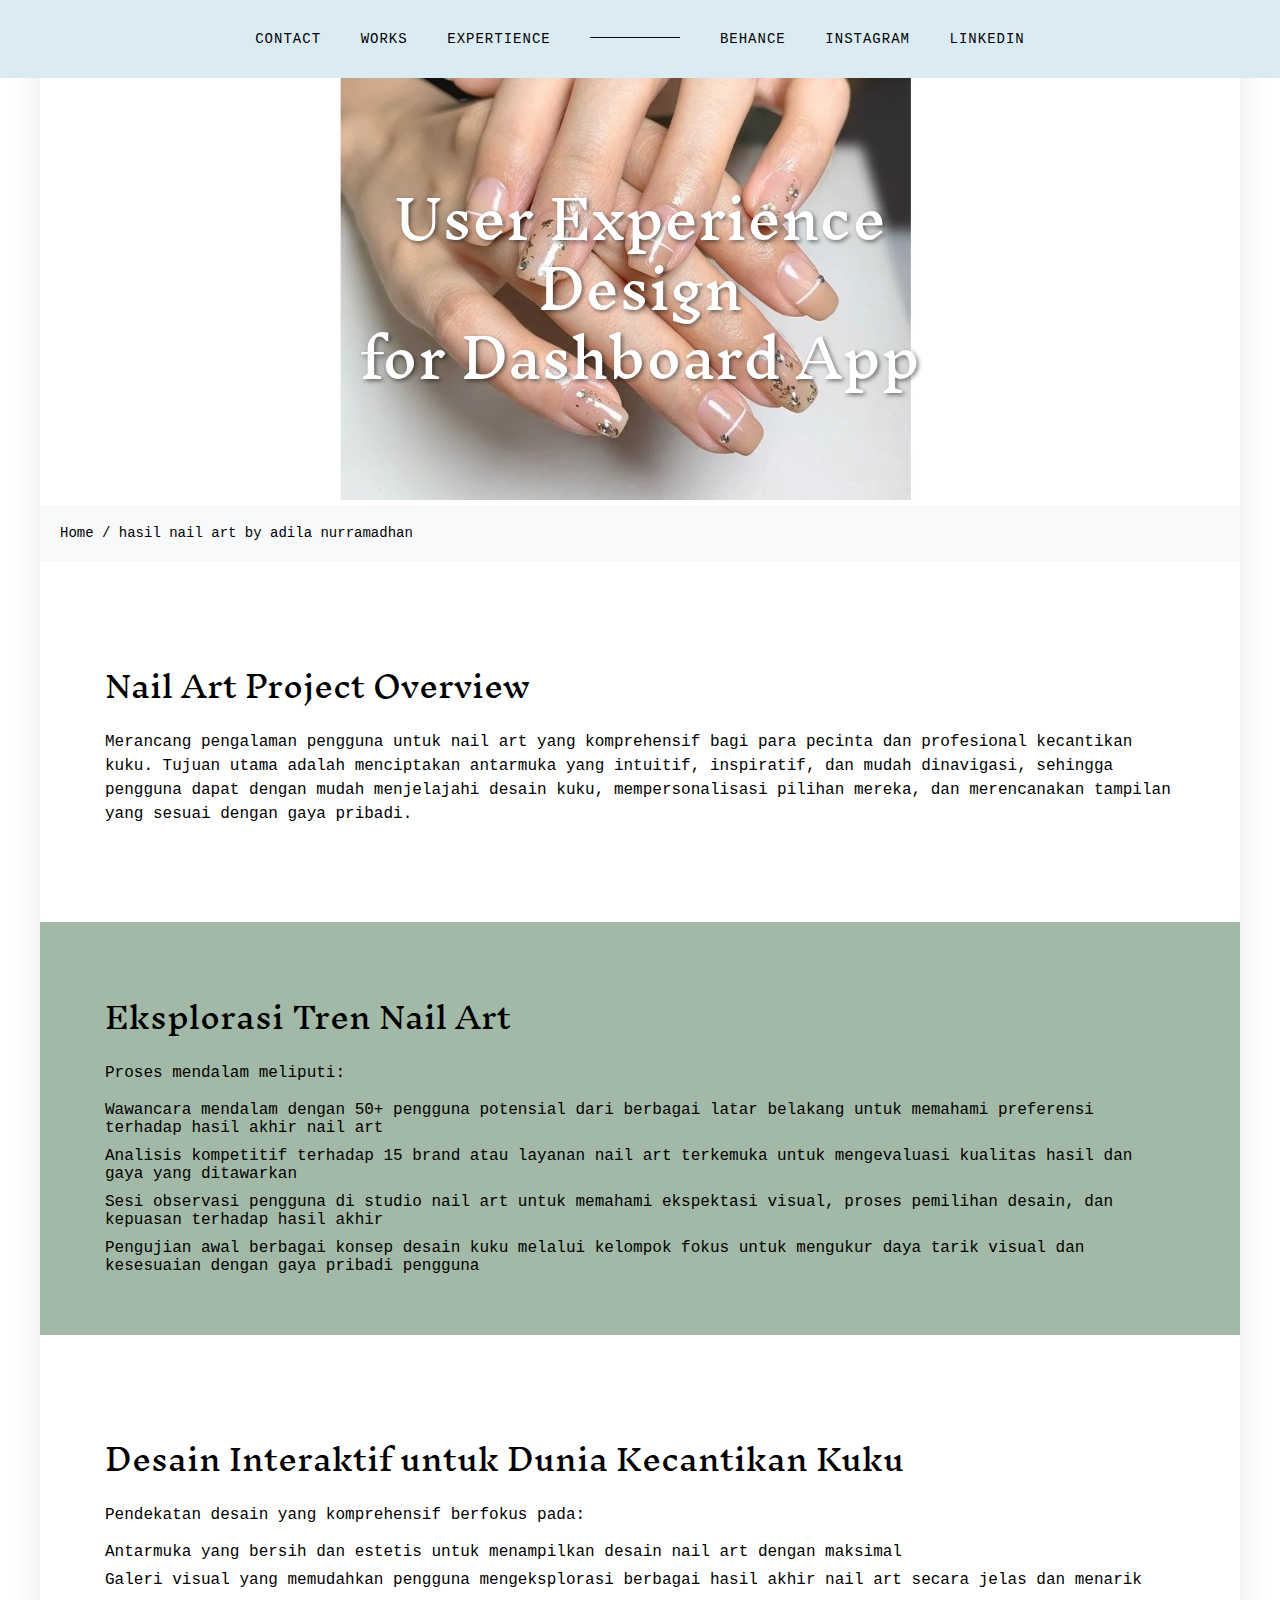
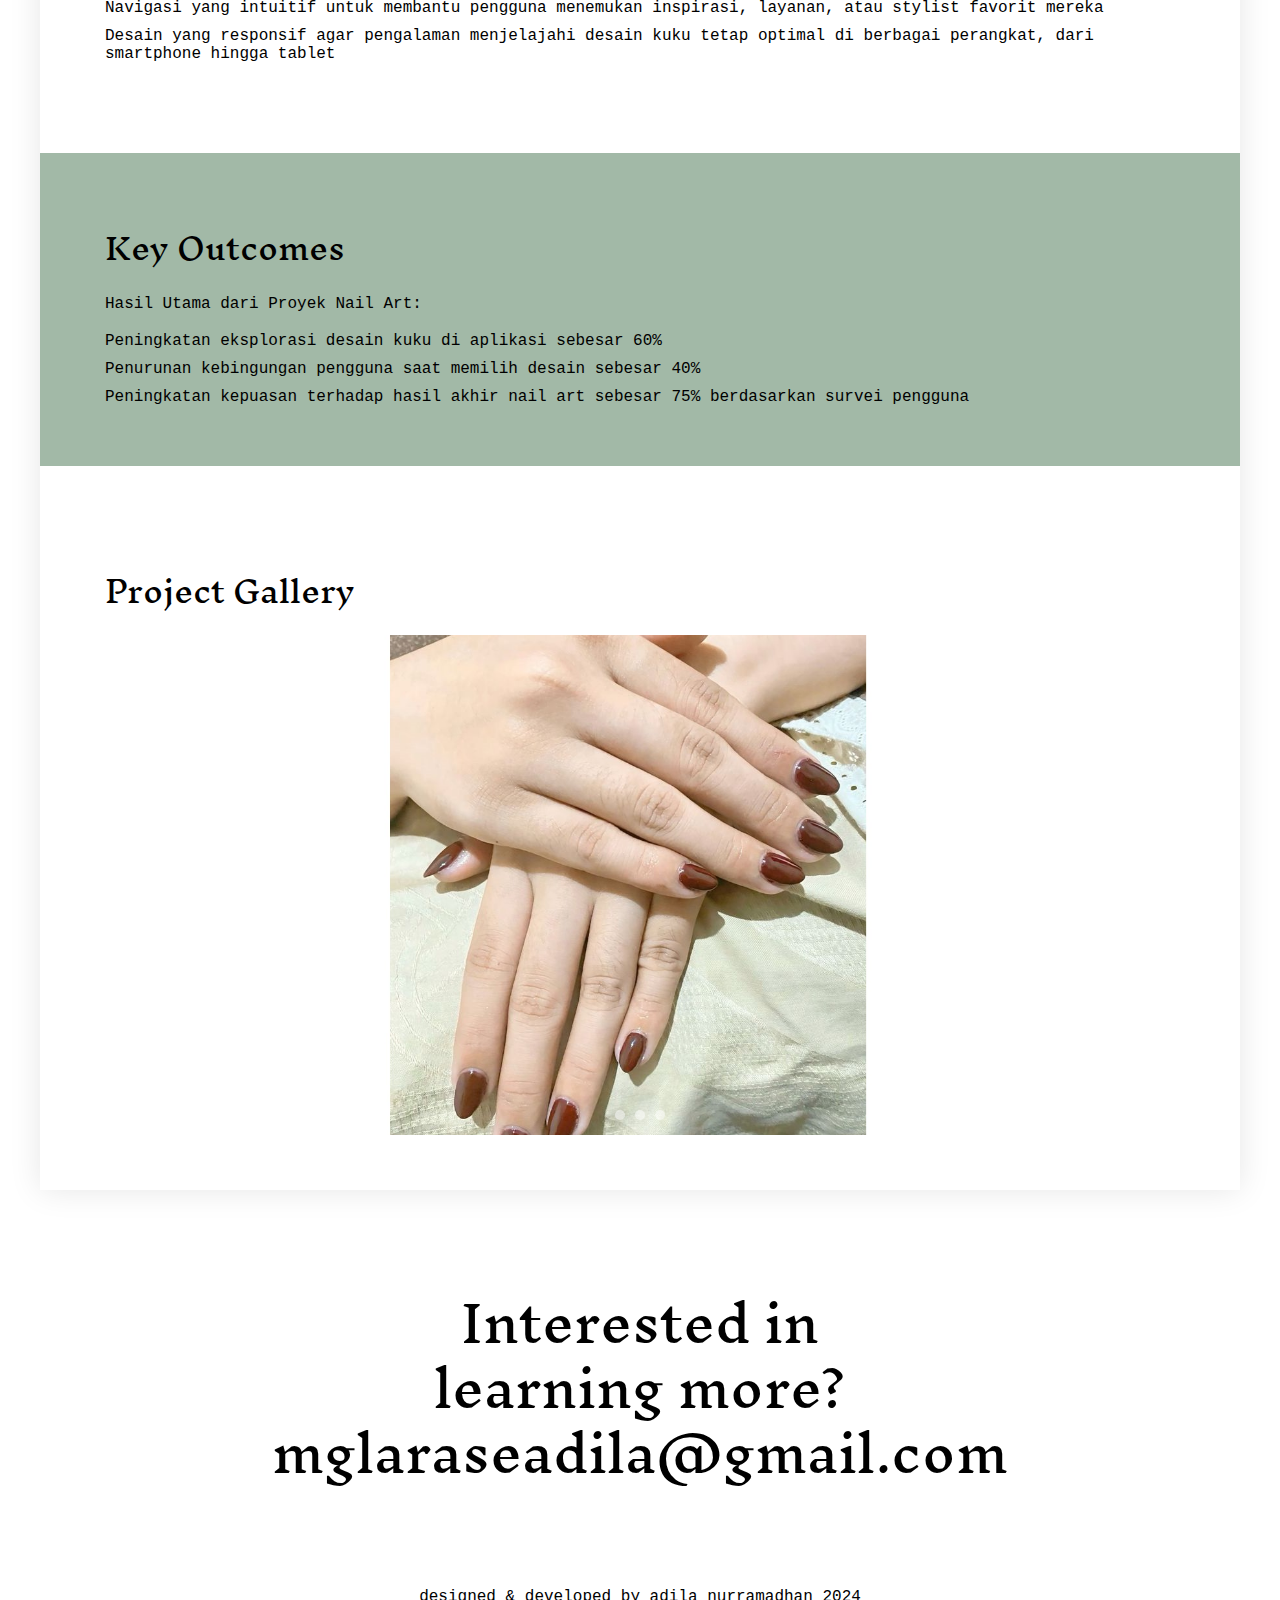
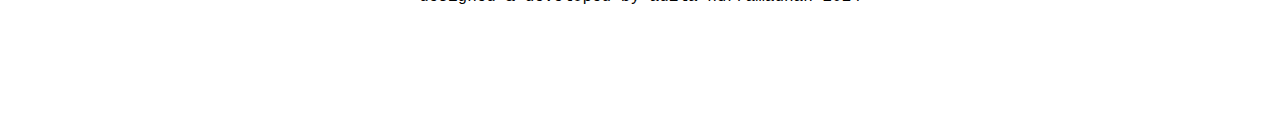
<file: portfolio3.html>
<!DOCTYPE html>
<html>
<head>
	<meta charset="utf-8">
	<meta name="viewport" content="width=device-width, initial-scale=1.0">
	<title>User Experience Design for Dashboard App</title>
	<link rel="stylesheet" href="grid.css" type="text/css">
	<link rel="stylesheet" href="style.css" type="text/css">
	<link href="https://fonts.googleapis.com/css2?family=Inknut+Antiqua:wght@300;400;500;600;700;800;900&display=swap" rel="stylesheet">
	<style>
		.project-container {
			background-color: white;
			max-width: 1200px;
			margin: 0 auto;
			box-shadow: 0 0 30px rgba(0,0,0,0.1);
		}
		.full-width-image {
			width: 100%;
			height: 500px;
			object-fit: cover;
		}
		.breadcrumb {
			padding: 20px;
			background-color: #f8f9fa;
			font-family: 'IBM Plex Mono', monospace;
			font-size: 14px;
		}
		.breadcrumb a {
			color: black;
			text-decoration: none;
		}
		.breadcrumb a:hover {
			text-decoration: underline;
		}
		.project-title {
			position: absolute;
			top: 50%;
			left: 50%;
			font-size: 40pt;
			transform: translate(-50%, -50%);
			color: white;
			text-align: center;
			text-shadow: 2px 2px 4px rgba(0,0,0,0.5);
		}
		.image-container {
			position: relative;
		}
		
		/* Slider Styles */
		.project-slider {
			position: relative;
			width: 100%;
			overflow: hidden;
		}
		.slider-container {
			display: flex;
			transition: transform 0.5s ease;
			width: 300%;
		}
		.slider-slide {
			width: 33.33%;
			flex-shrink: 0;
		}
		.slider-slide img {
			width: 100%;
			height: 500px;
			object-fit: cover;
		}
		.slider-controls {
			position: absolute;
			bottom: 20px;
			left: 50%;
			transform: translateX(-50%);
			display: flex;
			gap: 10px;
		}
		.slider-dot {
			width: 10px;
			height: 10px;
			background-color: rgba(255,255,255,0.5);
			border-radius: 50%;
			cursor: pointer;
			transition: background-color 0.3s;
		}
		.slider-dot.active {
			background-color: white;
		}
		
		/* Slider Checkbox Hack */
		.slider-toggle {
			display: none;
		}
		#slide1:checked ~ .slider-container {
			transform: translateX(0);
		}
		#slide2:checked ~ .slider-container {
			transform: translateX(-33.33%);
		}
		#slide3:checked ~ .slider-container {
			transform: translateX(-66.66%);
		}
	</style>
</head>

<body>
	<nav>
		<ul>
			<li><a href="../index.html#contact">contact</a></li>
			<li>works</li>
			<li>expertience</li>
			<li class="empty"></li>
			<li>behance</li>
			<li><a href="https://www.instagram.com/hii4dila?igsh=c2lodXpsMm5teG9i&utm_source=qr" target="_blank">instagram</a></li>
			<li>linkedin</li>
		</ul>
	</nav>

	<div class="project-container">
		<div class="image-container">
			<img src="kuku1.jpg" class="full-width-image" alt="Dashboard App UX Design Project">
			<h1 class="project-title">User Experience Design<br>for Dashboard App</h1>
		</div>
		<div class="breadcrumb">
			<a href="index.html">Home</a> / hasil nail art by adila nurramadhan
		</div>
		<section class="project" style="padding-top: 50px;">
			<div class="container">
				<div class="row">
					<div class="col-sm">
						<h2>Nail Art Project Overview</h2>
						<p>Merancang pengalaman pengguna untuk nail art yang komprehensif bagi para pecinta dan profesional kecantikan kuku. Tujuan utama adalah menciptakan antarmuka yang intuitif, inspiratif, dan mudah dinavigasi, sehingga pengguna dapat dengan mudah menjelajahi desain kuku, mempersonalisasi pilihan mereka, dan merencanakan tampilan yang sesuai dengan gaya pribadi.</p>
					</div>
				</div>
			</div>
		</section>

		<section class="project blue">
			<div class="container">
				<div class="row">
					<div class="col-sm">
						<h2>Eksplorasi Tren Nail Art</h2>
						<p>Proses mendalam meliputi:</p>
						<ul>
							<li>Wawancara mendalam dengan 50+ pengguna potensial dari berbagai latar belakang untuk memahami preferensi terhadap hasil akhir nail art</li>
							<li>Analisis kompetitif terhadap 15 brand atau layanan nail art terkemuka untuk mengevaluasi kualitas hasil dan gaya yang ditawarkan</li>
							<li>Sesi observasi pengguna di studio nail art untuk memahami ekspektasi visual, proses pemilihan desain, dan kepuasan terhadap hasil akhir</li>
							<li>Pengujian awal berbagai konsep desain kuku melalui kelompok fokus untuk mengukur daya tarik visual dan kesesuaian dengan gaya pribadi pengguna</li>
						</ul>
					</div>
				</div>
			</div>
		</section>

		<section class="project">
			<div class="container">
				<div class="row">
					<div class="col-sm">
						<h2>Desain Interaktif untuk Dunia Kecantikan Kuku</h2>
						<p>Pendekatan desain yang komprehensif berfokus pada:</p>
						<ul>
							<li>Antarmuka yang bersih dan estetis untuk menampilkan desain nail art dengan maksimal</li>
							<li>Galeri visual yang memudahkan pengguna mengeksplorasi berbagai hasil akhir nail art secara jelas dan menarik</li>
							<li>Navigasi yang intuitif untuk membantu pengguna menemukan inspirasi, layanan, atau stylist favorit mereka</li>
							<li>Desain yang responsif agar pengalaman menjelajahi desain kuku tetap optimal di berbagai perangkat, dari smartphone hingga tablet</li>
						</ul>
					</div>
				</div>
			</div>
		</section>

		<section class="project blue">
			<div class="container">
				<div class="row">
					<div class="col-sm">
						<h2>Key Outcomes</h2>
						<p>Hasil Utama dari Proyek Nail Art:</p>
						<ul>
							<li>Peningkatan eksplorasi desain kuku di aplikasi sebesar 60%</li>
							<li>Penurunan kebingungan pengguna saat memilih desain sebesar 40%</li>
							<li>Peningkatan kepuasan terhadap hasil akhir nail art sebesar 75% berdasarkan survei pengguna</li>
						</ul>
					</div>
				</div>
			</div>
		</section>

		<section class="project">
			<div class="container">
				<div class="row">
					<div class="col-sm">
						<h2>Project Gallery</h2>
						<div class="project-slider">
							<input type="radio" name="slider" id="slide1" class="slider-toggle" checked>
							<input type="radio" name="slider" id="slide2" class="slider-toggle">
							<input type="radio" name="slider" id="slide3" class="slider-toggle">
							
							<div class="slider-container">
								<div class="slider-slide">
									<img src="Nail art adila maron❤️.jpg" alt="Dashboard App Main Interface">
								</div>
								<div class="slider-slide">
									<img src="nail art adila 3.jpg" alt="Dashboard App Analytics View">
								</div>
								<div class="slider-slide">
									<img src="nail art.jpg" alt="Dashboard App Mobile View">
								</div>
							</div>
							
							<div class="slider-controls">
								<label for="slide1" class="slider-dot"></label>
								<label for="slide2" class="slider-dot"></label>
								<label for="slide3" class="slider-dot"></label>
							</div>
						</div>
					</div>
				</div>
			</div>
		</section>
	</div>

	<footer id="contact">
		<h2>Interested in<br>
			learning more?<br>mglaraseadila@gmail.com</h2>
			<p>designed & developed by adila nurramadhan 2024</p>
		</footer>
	</body>
	</html>
</file>
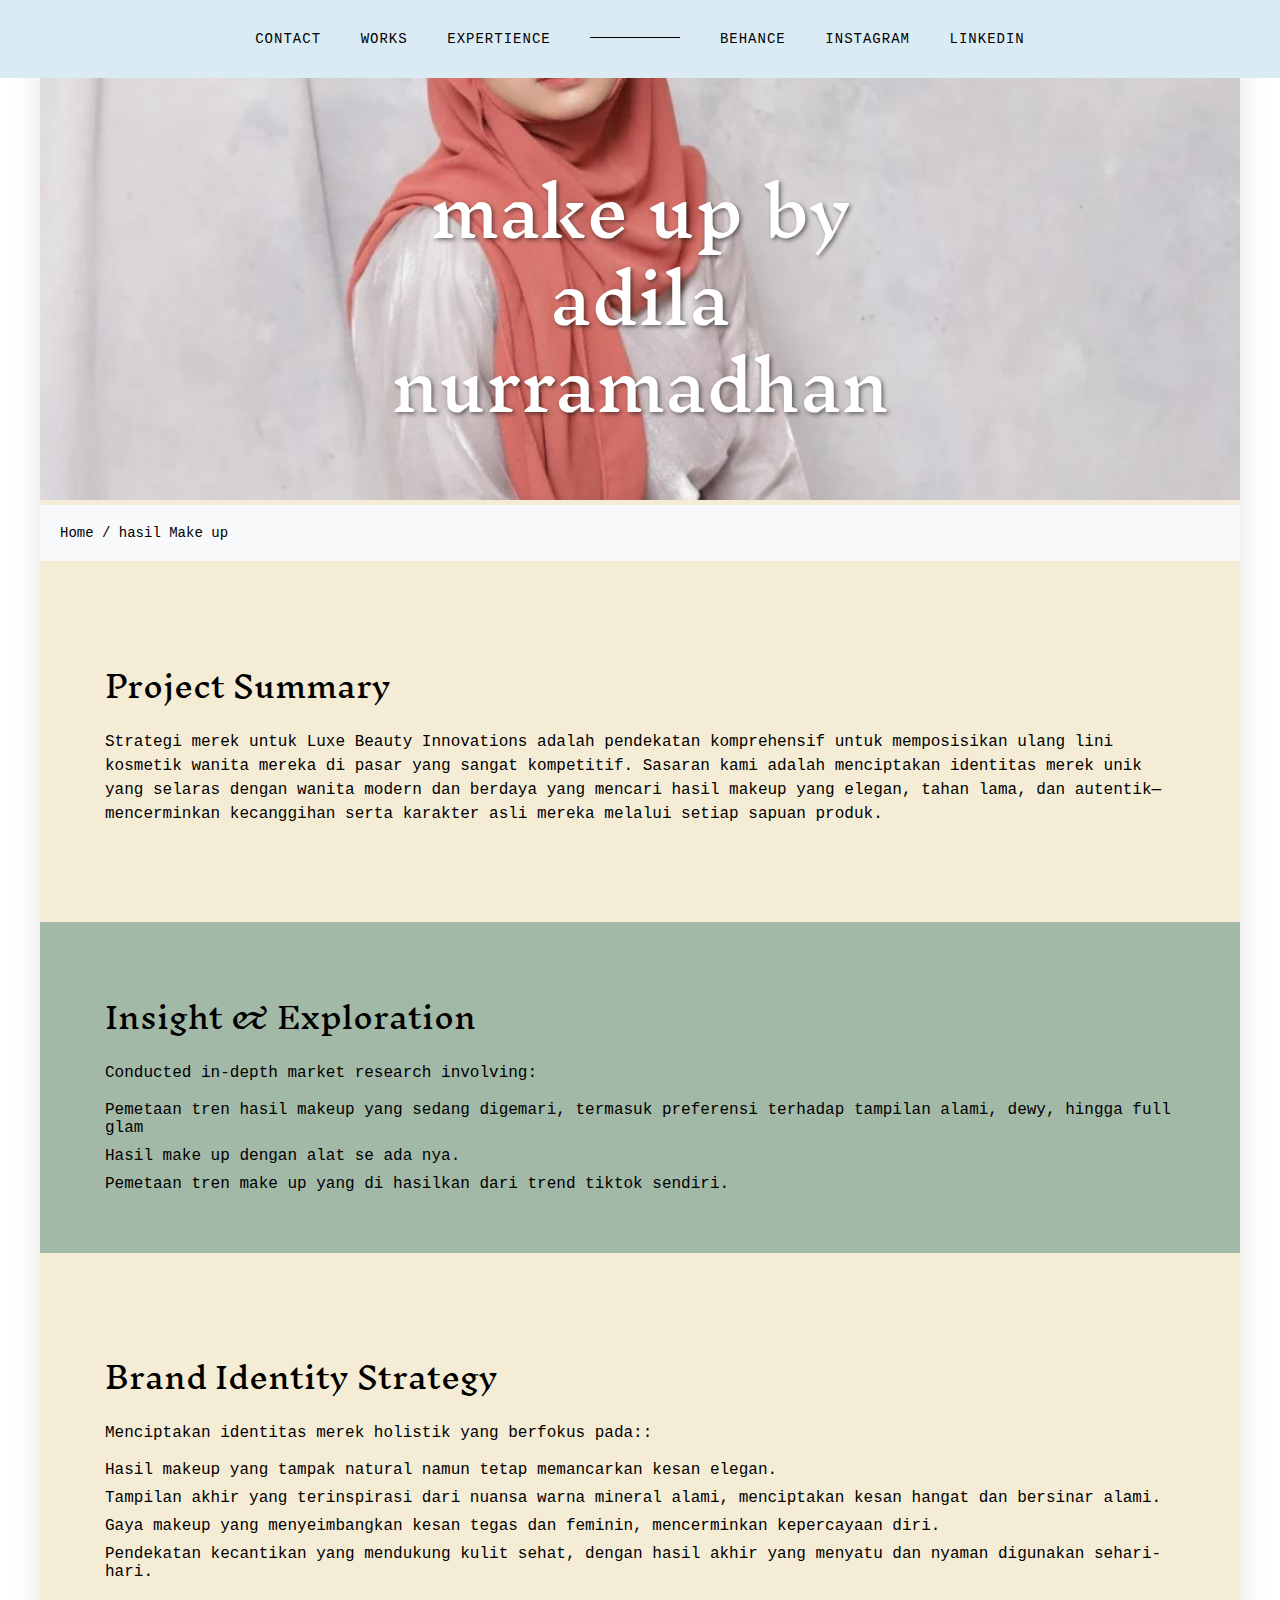
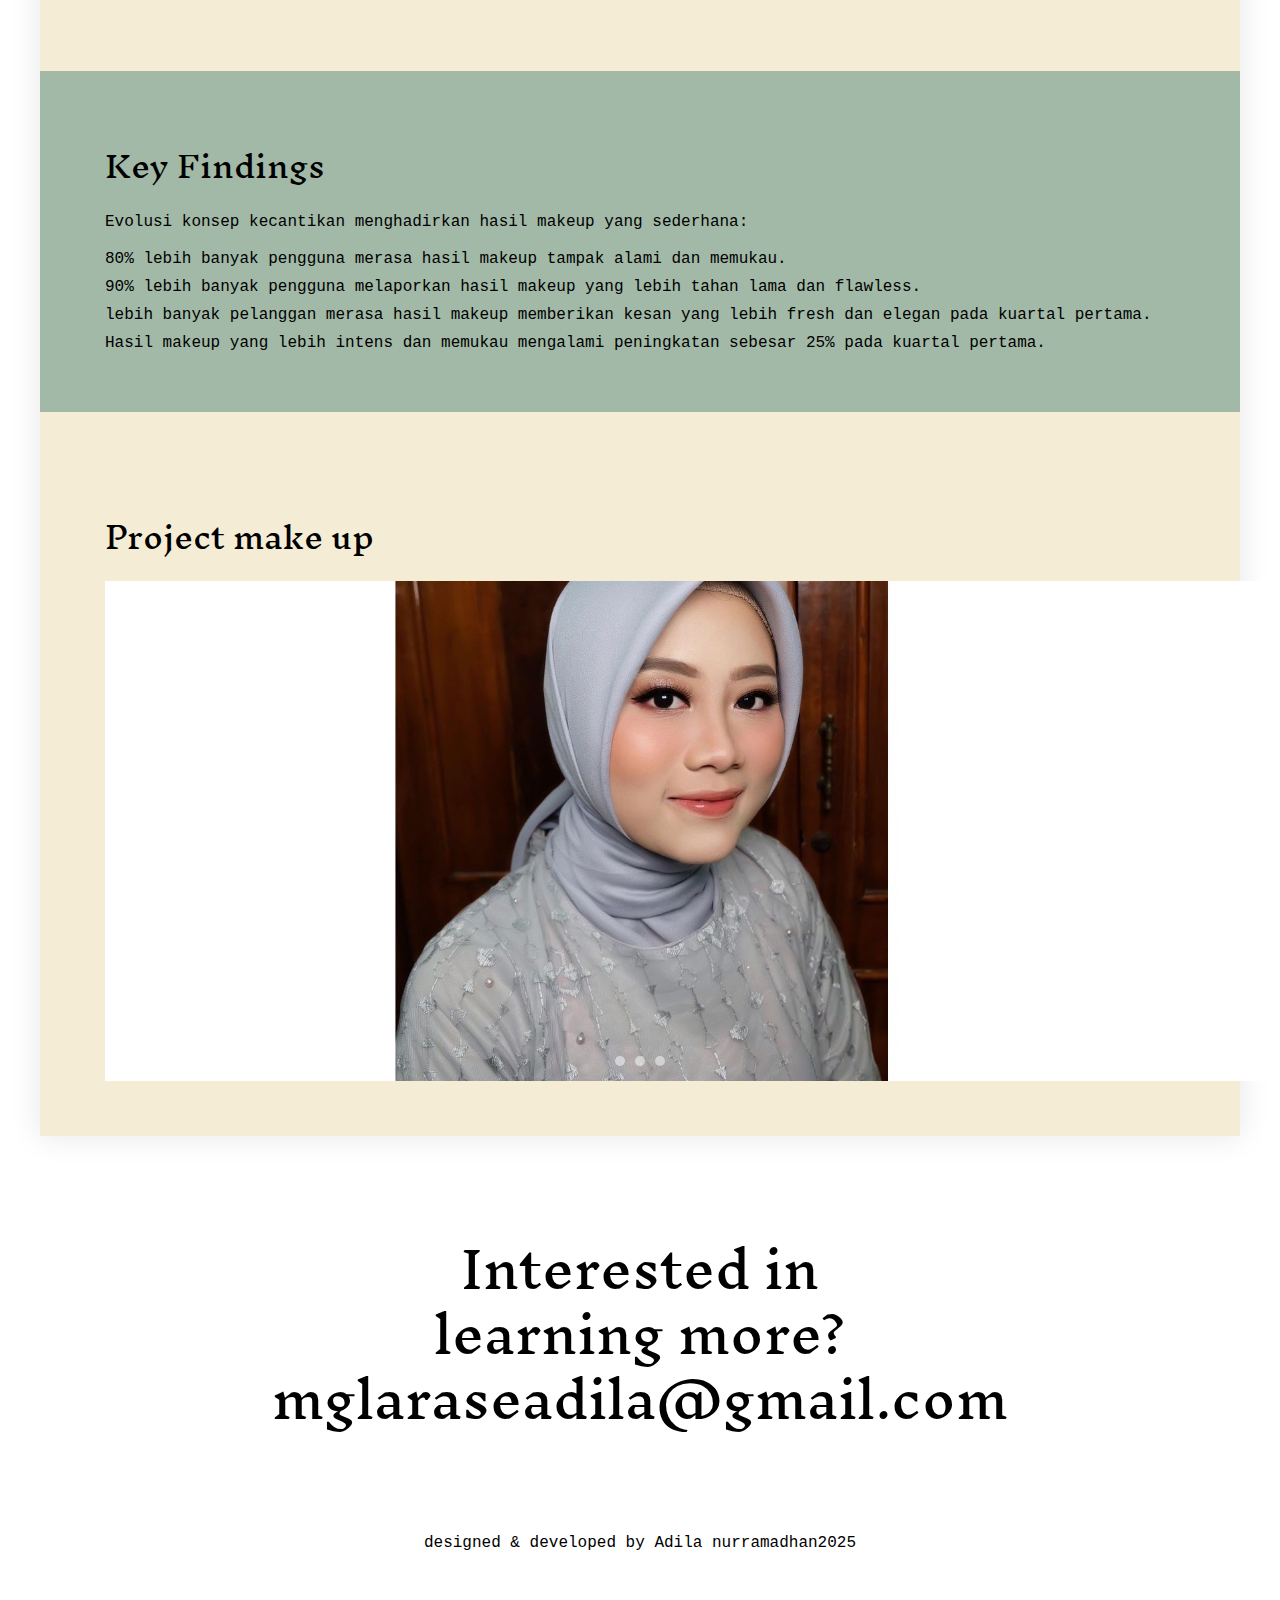
<file: portofolio2.html>
<!DOCTYPE html>
<html>
<head>
	<meta charset="utf-8">
	<meta name="viewport" content="width=device-width, initial-scale=1.0">
	<title> hasil make up by adila nurramadhan </title>
	<link rel="stylesheet" href="grid.css" type="text/css">
	<link rel="stylesheet" href="style.css" type="text/css">
	<link href="https://fonts.googleapis.com/css2?family=Inknut+Antiqua:wght@300;400;500;600;700;800;900&display=swap" rel="stylesheet">
	<style>
		.project-container {
			background-color: #F5ECD5;
			max-width: 1200px;
			margin: 0 auto;
			box-shadow: 0 0 30px rgba(0,0,0,0.1);
		}
		.full-width-image {
			width: 100%;
			height: 500px;
			object-fit: cover;
		}
		.breadcrumb {
			padding: 20px;
			background-color: #f8f9fa;
			font-family: 'IBM Plex Mono', monospace;
			font-size: 14px;
		}
		.breadcrumb a {
			color: black;
			text-decoration: none;
		}
		.breadcrumb a:hover {
			text-decoration: underline;
		}
		.project-title {
			position: absolute;
			top: 50%;
			left: 50%;
			font-size: 50pt;
			transform: translate(-50%, -50%);
			color: white;
			text-align: center;
			text-shadow: 2px 2px 4px rgba(0,0,0,0.5);
		}
		.image-container {
			position: relative;
		}
		
		/* Slider Styles */
		.project-slider {
			position: relative;
			width: 100%;
			overflow: hidden;
		}
		.slider-container {
			display: flex;
			transition: transform 0.5s ease;
			width: 300%;
		}
		.slider-slide {
			width: 33.33%;
			flex-shrink: 0;
		}
		.slider-slide img {
			width: 100%;
			height: 500px;
			object-fit: cover;
		}
		.slider-controls {
			position: absolute;
			bottom: 20px;
			left: 50%;
			transform: translateX(-50%);
			display: flex;
			gap: 10px;
		}
		.slider-dot {
			width: 10px;
			height: 10px;
			background-color: rgba(255,255,255,0.5);
			border-radius: 50%;
			cursor: pointer;
			transition: background-color 0.3s;
		}
		.slider-dot.active {
			background-color: white;
		}
		
		/* Slider Checkbox Hack */
		.slider-toggle {
			display: none;
		}
		#slide1:checked ~ .slider-container {
			transform: translateX(0);
		}
		#slide2:checked ~ .slider-container {
			transform: translateX(-33.33%);
		}
		#slide3:checked ~ .slider-container {
			transform: translateX(-66.66%);
		}
	</style>
</head>

<body>
	<nav>
		<ul>
			<li><a href="portofolio.html#contact">contact</a></li>
			<li>works</li>
			<li>expertience</li>
			<li class="empty"></li>
			<li>behance</li>
			<li><a href="https://www.instagram.com/hii4dila?igsh=c2lodXpsMm5teG9i&utm_source=qr" target="_blank">instagram</a></li>
			<li>linkedin</li>
		</ul>
	</nav>

	<div class="project-container">
		<div class="image-container">
			<img src="hasil make upku.jpg" class="full-width-image" alt="Cosmetics Branding Project">
			<h1 class="project-title">make up by <br> adila nurramadhan</h1>
		</div>
		<div class="breadcrumb">
			<a href="index.html">Home</a> / hasil Make up
		</div>
		<section class="project" style="padding-top: 50px;">
			<div class="container">
				<div class="row">
					<div class="col-sm">
						<h2>Project Summary</h2>
						<p>Strategi merek untuk Luxe Beauty Innovations adalah pendekatan komprehensif untuk memposisikan ulang lini kosmetik wanita mereka di pasar yang sangat kompetitif. Sasaran kami adalah menciptakan identitas merek unik yang selaras dengan wanita modern dan berdaya yang mencari hasil makeup yang elegan, tahan lama, dan autentik—mencerminkan kecanggihan serta karakter asli mereka melalui setiap sapuan produk.</p>
					</div>
				</div>
			</div>
		</section>

		<section class="project blue">
			<div class="container">
				<div class="row">
					<div class="col-sm">
						<h2>Insight & Exploration</h2>
						<p>Conducted in-depth market research involving:</p>
						<ul>
							<li>Pemetaan tren hasil makeup yang sedang digemari, termasuk preferensi terhadap tampilan alami, dewy, hingga full glam</li>
							<li>Hasil make up dengan alat se ada nya.</li>
							<li>Pemetaan tren make up yang di hasilkan dari trend tiktok sendiri.</li>
						</ul>
					</div>
				</div>
			</div>
		</section>

		<section class="project">
			<div class="container">
				<div class="row">
					<div class="col-sm">
						<h2>Brand Identity Strategy</h2>
						<p>Menciptakan identitas merek holistik yang berfokus pada::</p>
						<ul>
							<li>Hasil makeup yang tampak natural namun tetap memancarkan kesan elegan.</li>
							<li>Tampilan akhir yang terinspirasi dari nuansa warna mineral alami, menciptakan kesan hangat dan bersinar alami.</li>
							<li>Gaya makeup yang menyeimbangkan kesan tegas dan feminin, mencerminkan kepercayaan diri.</li>
							<li>Pendekatan kecantikan yang mendukung kulit sehat, dengan hasil akhir yang menyatu dan nyaman digunakan sehari-hari.</li>
						</ul>
					</div>
				</div>
			</div>
		</section>

		<section class="project blue">
			<div class="container">
				<div class="row">
					<div class="col-sm">
						<h2>Key Findings</h2>
						<p>Evolusi konsep kecantikan menghadirkan hasil makeup yang sederhana:</p>
						<ul>
							<li>80% lebih banyak pengguna merasa hasil makeup tampak alami dan memukau.</li>
							<li>90% lebih banyak pengguna melaporkan hasil makeup yang lebih tahan lama dan flawless.</li>
							<li>lebih banyak pelanggan merasa hasil makeup memberikan kesan yang lebih fresh dan elegan pada kuartal pertama.</li>
							<li>Hasil makeup yang lebih intens dan memukau mengalami peningkatan sebesar 25% pada kuartal pertama.</li>
						</ul>
					</div>
				</div>
			</div>
		</section>

		<section class="project">
			<div class="container">
				<div class="row">
					<div class="col-sm">
						<h2>Project make up</h2>
						<div class="-slider">
							<input type="radio" name="slider" id="slide1" class="slider-toggle" checked>
							<input type="radio" name="slider" id="slide2" class="slider-toggle">
							<input type="radio" name="slider" id="slide3" class="slider-toggle">
							
							<div class="slider-container">
								<div class="slider-slide">
									<img src="hasil make up adila.jpg" alt="hasil make up">
								</div>
								<div class="slider-slide">
									<img src="hasil make up adila2.jpg" alt="hasil make up">
								</div>
								<div class="slider-slide">
									<img src="hasil make up adila3.jpg" alt="hasil make up">
								</div>
							</div>
							
							<div class="slider-controls">
								<label for="slide1" class="slider-dot"></label>
								<label for="slide2" class="slider-dot"></label>
								<label for="slide3" class="slider-dot"></label>
							</div>
						</div>
					</div>
				</div>
			</div>
		</section>
	</div>

	<footer id="contact">
		<h2>Interested in<br>
			learning more?<br>mglaraseadila@gmail.com</h2>
			<p>designed & developed by Adila nurramadhan2025 </p>
		</footer>
	</body>
	</html>
</file>
<file: style.css>
body{
	font-family: 'IBM Plex Mono', monospace;
}
body, ul{
	margin: 0;
	padding:0;
}

h1,h2, .skill-list {
	font-family: 'Inknut Antiqua', serif;

}

img{
	/*this limit width image*/
	max-width: 100%;
}
nav{
	background-color: #DBEBF4;
	position: fixed;
	z-index: 1;
	width: 100%;
}
header{
	top:70px;
	position: relative;
	margin-bottom:  220px;
	background-image: url('../img/background.png');
	background-repeat: no-repeat;
	background-size: cover;
	background-position-y: -140px; 
}

nav ul li{
	display: inline-block;
	margin: 0 15px;
	padding:0;
	text-transform: uppercase;
	letter-spacing: 1px;
	font-size: 14px;
}

nav ul{
	margin: 0 auto;
	text-align: center;
	padding: 30px;

}

h1{
	font-size: 100px;
	line-height: 130%;
}
h2{
	font-size: 30px;
	line-height: 130%;
}
h1, h2{
	font-weight: normal;
}
p{
	line-height: 150%;
}

ul li{
	list-style: none;
	margin: 10px 0;
}

.button{
	border: 1px solid black;
	font-size: 15px;
	border-radius: 20px;
	text-decoration: none;
	color: black;
	padding: 10px 20px;
	margin-top:40px;
	display: inline-block;
	transition: background 0.5s ease-in-out;
}
.button:hover{
	background:black;
	color: white; 

}
figcaption{
	font-size: 10px;
	margin-top: 10px;
}

.intro-img{
	box-shadow: 1px 2px 30px rgba(0,0,0,0.2);
	margin-top: 30px;

}

.skill-list {
	text-align: center;
	font-size: 50px;
	line-height: 150%;
	margin-bottom:130px;
}
.project{
	margin: 30px 0; 
	padding: 50px;
}

.blue{
	background-color: #A2B9A7;
}

.project .button{
	margin-top: 10px;
}
footer{
	text-align: center;
	margin:100px;

}
footer h2{
	font-size: 50px;
	margin-bottom:100px; 

}
.right-alignment{
	text-align: right;
}

li.empty{
	width: 90px;
	border-top: 1px solid black;
	top:-5px;
	position: relative; 
}

nav li a{
	text-decoration: none;
	color: black;
}
nav li a:hover{
	text-decoration: underline;
}
</file>
<file: grid.css>
/*!
 * Bootstrap Grid v4.0.0 (https://getbootstrap.com)
 * Copyright 2011-2018 The Bootstrap Authors
 * Copyright 2011-2018 Twitter, Inc.
 * Licensed under MIT (https://github.com/twbs/bootstrap/blob/master/LICENSE)
 */
 @-ms-viewport {
    width: device-width;
  }
  
  html {
    box-sizing: border-box;
    -ms-overflow-style: scrollbar;
  }
  
  *,
  *::before,
  *::after {
    box-sizing: inherit;
  }
  
  .container {
    width: 100%;
    padding-right: 15px;
    padding-left: 15px;
    margin-right: auto;
    margin-left: auto;
  }
  
  @media (min-width: 576px) {
    .container {
      max-width: 540px;
    }
  }
  
  @media (min-width: 768px) {
    .container {
      max-width: 720px;
    }
  }
  
  @media (min-width: 992px) {
    .container {
      max-width: 960px;
    }
  }
  
  @media (min-width: 1200px) {
    .container {
      max-width: 1140px;
    }
  }
  
  .container-fluid {
    width: 100%;
    padding-right: 15px;
    padding-left: 15px;
    margin-right: auto;
    margin-left: auto;
  }
  
  .row {
    display: -webkit-box;
    display: -ms-flexbox;
    display: flex;
    -ms-flex-wrap: wrap;
    flex-wrap: wrap;
    margin-right: -15px;
    margin-left: -15px;
  }
  
  .no-gutters {
    margin-right: 0;
    margin-left: 0;
  }
  
  .no-gutters > .col,
  .no-gutters > [class*="col-"] {
    padding-right: 0;
    padding-left: 0;
  }
  
  .col-1, .col-2, .col-3, .col-4, .col-5, .col-6, .col-7, .col-8, .col-9, .col-10, .col-11, .col-12, .col,
  .col-auto, .col-sm-1, .col-sm-2, .col-sm-3, .col-sm-4, .col-sm-5, .col-sm-6, .col-sm-7, .col-sm-8, .col-sm-9, .col-sm-10, .col-sm-11, .col-sm-12, .col-sm,
  .col-sm-auto, .col-md-1, .col-md-2, .col-md-3, .col-md-4, .col-md-5, .col-md-6, .col-md-7, .col-md-8, .col-md-9, .col-md-10, .col-md-11, .col-md-12, .col-md,
  .col-md-auto, .col-lg-1, .col-lg-2, .col-lg-3, .col-lg-4, .col-lg-5, .col-lg-6, .col-lg-7, .col-lg-8, .col-lg-9, .col-lg-10, .col-lg-11, .col-lg-12, .col-lg,
  .col-lg-auto, .col-xl-1, .col-xl-2, .col-xl-3, .col-xl-4, .col-xl-5, .col-xl-6, .col-xl-7, .col-xl-8, .col-xl-9, .col-xl-10, .col-xl-11, .col-xl-12, .col-xl,
  .col-xl-auto {
    position: relative;
    width: 100%;
    min-height: 1px;
    padding-right: 15px;
    padding-left: 15px;
  }
  
  .col {
    -ms-flex-preferred-size: 0;
    flex-basis: 0;
    -webkit-box-flex: 1;
    -ms-flex-positive: 1;
    flex-grow: 1;
    max-width: 100%;
  }
  
  .col-auto {
    -webkit-box-flex: 0;
    -ms-flex: 0 0 auto;
    flex: 0 0 auto;
    width: auto;
    max-width: none;
  }
  
  .col-1 {
    -webkit-box-flex: 0;
    -ms-flex: 0 0 8.333333%;
    flex: 0 0 8.333333%;
    max-width: 8.333333%;
  }
  
  .col-2 {
    -webkit-box-flex: 0;
    -ms-flex: 0 0 16.666667%;
    flex: 0 0 16.666667%;
    max-width: 16.666667%;
  }
  
  .col-3 {
    -webkit-box-flex: 0;
    -ms-flex: 0 0 25%;
    flex: 0 0 25%;
    max-width: 25%;
  }
  
  .col-4 {
    -webkit-box-flex: 0;
    -ms-flex: 0 0 33.333333%;
    flex: 0 0 33.333333%;
    max-width: 33.333333%;
  }
  
  .col-5 {
    -webkit-box-flex: 0;
    -ms-flex: 0 0 41.666667%;
    flex: 0 0 41.666667%;
    max-width: 41.666667%;
  }
  
  .col-6 {
    -webkit-box-flex: 0;
    -ms-flex: 0 0 50%;
    flex: 0 0 50%;
    max-width: 50%;
  }
  
  .col-7 {
    -webkit-box-flex: 0;
    -ms-flex: 0 0 58.333333%;
    flex: 0 0 58.333333%;
    max-width: 58.333333%;
  }
  
  .col-8 {
    -webkit-box-flex: 0;
    -ms-flex: 0 0 66.666667%;
    flex: 0 0 66.666667%;
    max-width: 66.666667%;
  }
  
  .col-9 {
    -webkit-box-flex: 0;
    -ms-flex: 0 0 75%;
    flex: 0 0 75%;
    max-width: 75%;
  }
  
  .col-10 {
    -webkit-box-flex: 0;
    -ms-flex: 0 0 83.333333%;
    flex: 0 0 83.333333%;
    max-width: 83.333333%;
  }
  
  .col-11 {
    -webkit-box-flex: 0;
    -ms-flex: 0 0 91.666667%;
    flex: 0 0 91.666667%;
    max-width: 91.666667%;
  }
  
  .col-12 {
    -webkit-box-flex: 0;
    -ms-flex: 0 0 100%;
    flex: 0 0 100%;
    max-width: 100%;
  }
  
  .order-first {
    -webkit-box-ordinal-group: 0;
    -ms-flex-order: -1;
    order: -1;
  }
  
  .order-last {
    -webkit-box-ordinal-group: 14;
    -ms-flex-order: 13;
    order: 13;
  }
  
  .order-0 {
    -webkit-box-ordinal-group: 1;
    -ms-flex-order: 0;
    order: 0;
  }
  
  .order-1 {
    -webkit-box-ordinal-group: 2;
    -ms-flex-order: 1;
    order: 1;
  }
  
  .order-2 {
    -webkit-box-ordinal-group: 3;
    -ms-flex-order: 2;
    order: 2;
  }
  
  .order-3 {
    -webkit-box-ordinal-group: 4;
    -ms-flex-order: 3;
    order: 3;
  }
  
  .order-4 {
    -webkit-box-ordinal-group: 5;
    -ms-flex-order: 4;
    order: 4;
  }
  
  .order-5 {
    -webkit-box-ordinal-group: 6;
    -ms-flex-order: 5;
    order: 5;
  }
  
  .order-6 {
    -webkit-box-ordinal-group: 7;
    -ms-flex-order: 6;
    order: 6;
  }
  
  .order-7 {
    -webkit-box-ordinal-group: 8;
    -ms-flex-order: 7;
    order: 7;
  }
  
  .order-8 {
    -webkit-box-ordinal-group: 9;
    -ms-flex-order: 8;
    order: 8;
  }
  
  .order-9 {
    -webkit-box-ordinal-group: 10;
    -ms-flex-order: 9;
    order: 9;
  }
  
  .order-10 {
    -webkit-box-ordinal-group: 11;
    -ms-flex-order: 10;
    order: 10;
  }
  
  .order-11 {
    -webkit-box-ordinal-group: 12;
    -ms-flex-order: 11;
    order: 11;
  }
  
  .order-12 {
    -webkit-box-ordinal-group: 13;
    -ms-flex-order: 12;
    order: 12;
  }
  
  .offset-1 {
    margin-left: 8.333333%;
  }
  
  .offset-2 {
    margin-left: 16.666667%;
  }
  
  .offset-3 {
    margin-left: 25%;
  }
  
  .offset-4 {
    margin-left: 33.333333%;
  }
  
  .offset-5 {
    margin-left: 41.666667%;
  }
  
  .offset-6 {
    margin-left: 50%;
  }
  
  .offset-7 {
    margin-left: 58.333333%;
  }
  
  .offset-8 {
    margin-left: 66.666667%;
  }
  
  .offset-9 {
    margin-left: 75%;
  }
  
  .offset-10 {
    margin-left: 83.333333%;
  }
  
  .offset-11 {
    margin-left: 91.666667%;
  }
  
  @media (min-width: 576px) {
    .col-sm {
      -ms-flex-preferred-size: 0;
      flex-basis: 0;
      -webkit-box-flex: 1;
      -ms-flex-positive: 1;
      flex-grow: 1;
      max-width: 100%;
    }
    .col-sm-auto {
      -webkit-box-flex: 0;
      -ms-flex: 0 0 auto;
      flex: 0 0 auto;
      width: auto;
      max-width: none;
    }
    .col-sm-1 {
      -webkit-box-flex: 0;
      -ms-flex: 0 0 8.333333%;
      flex: 0 0 8.333333%;
      max-width: 8.333333%;
    }
    .col-sm-2 {
      -webkit-box-flex: 0;
      -ms-flex: 0 0 16.666667%;
      flex: 0 0 16.666667%;
      max-width: 16.666667%;
    }
    .col-sm-3 {
      -webkit-box-flex: 0;
      -ms-flex: 0 0 25%;
      flex: 0 0 25%;
      max-width: 25%;
    }
    .col-sm-4 {
      -webkit-box-flex: 0;
      -ms-flex: 0 0 33.333333%;
      flex: 0 0 33.333333%;
      max-width: 33.333333%;
    }
    .col-sm-5 {
      -webkit-box-flex: 0;
      -ms-flex: 0 0 41.666667%;
      flex: 0 0 41.666667%;
      max-width: 41.666667%;
    }
    .col-sm-6 {
      -webkit-box-flex: 0;
      -ms-flex: 0 0 50%;
      flex: 0 0 50%;
      max-width: 50%;
    }
    .col-sm-7 {
      -webkit-box-flex: 0;
      -ms-flex: 0 0 58.333333%;
      flex: 0 0 58.333333%;
      max-width: 58.333333%;
    }
    .col-sm-8 {
      -webkit-box-flex: 0;
      -ms-flex: 0 0 66.666667%;
      flex: 0 0 66.666667%;
      max-width: 66.666667%;
    }
    .col-sm-9 {
      -webkit-box-flex: 0;
      -ms-flex: 0 0 75%;
      flex: 0 0 75%;
      max-width: 75%;
    }
    .col-sm-10 {
      -webkit-box-flex: 0;
      -ms-flex: 0 0 83.333333%;
      flex: 0 0 83.333333%;
      max-width: 83.333333%;
    }
    .col-sm-11 {
      -webkit-box-flex: 0;
      -ms-flex: 0 0 91.666667%;
      flex: 0 0 91.666667%;
      max-width: 91.666667%;
    }
    .col-sm-12 {
      -webkit-box-flex: 0;
      -ms-flex: 0 0 100%;
      flex: 0 0 100%;
      max-width: 100%;
    }
    .order-sm-first {
      -webkit-box-ordinal-group: 0;
      -ms-flex-order: -1;
      order: -1;
    }
    .order-sm-last {
      -webkit-box-ordinal-group: 14;
      -ms-flex-order: 13;
      order: 13;
    }
    .order-sm-0 {
      -webkit-box-ordinal-group: 1;
      -ms-flex-order: 0;
      order: 0;
    }
    .order-sm-1 {
      -webkit-box-ordinal-group: 2;
      -ms-flex-order: 1;
      order: 1;
    }
    .order-sm-2 {
      -webkit-box-ordinal-group: 3;
      -ms-flex-order: 2;
      order: 2;
    }
    .order-sm-3 {
      -webkit-box-ordinal-group: 4;
      -ms-flex-order: 3;
      order: 3;
    }
    .order-sm-4 {
      -webkit-box-ordinal-group: 5;
      -ms-flex-order: 4;
      order: 4;
    }
    .order-sm-5 {
      -webkit-box-ordinal-group: 6;
      -ms-flex-order: 5;
      order: 5;
    }
    .order-sm-6 {
      -webkit-box-ordinal-group: 7;
      -ms-flex-order: 6;
      order: 6;
    }
    .order-sm-7 {
      -webkit-box-ordinal-group: 8;
      -ms-flex-order: 7;
      order: 7;
    }
    .order-sm-8 {
      -webkit-box-ordinal-group: 9;
      -ms-flex-order: 8;
      order: 8;
    }
    .order-sm-9 {
      -webkit-box-ordinal-group: 10;
      -ms-flex-order: 9;
      order: 9;
    }
    .order-sm-10 {
      -webkit-box-ordinal-group: 11;
      -ms-flex-order: 10;
      order: 10;
    }
    .order-sm-11 {
      -webkit-box-ordinal-group: 12;
      -ms-flex-order: 11;
      order: 11;
    }
    .order-sm-12 {
      -webkit-box-ordinal-group: 13;
      -ms-flex-order: 12;
      order: 12;
    }
    .offset-sm-0 {
      margin-left: 0;
    }
    .offset-sm-1 {
      margin-left: 8.333333%;
    }
    .offset-sm-2 {
      margin-left: 16.666667%;
    }
    .offset-sm-3 {
      margin-left: 25%;
    }
    .offset-sm-4 {
      margin-left: 33.333333%;
    }
    .offset-sm-5 {
      margin-left: 41.666667%;
    }
    .offset-sm-6 {
      margin-left: 50%;
    }
    .offset-sm-7 {
      margin-left: 58.333333%;
    }
    .offset-sm-8 {
      margin-left: 66.666667%;
    }
    .offset-sm-9 {
      margin-left: 75%;
    }
    .offset-sm-10 {
      margin-left: 83.333333%;
    }
    .offset-sm-11 {
      margin-left: 91.666667%;
    }
  }
  
  @media (min-width: 768px) {
    .col-md {
      -ms-flex-preferred-size: 0;
      flex-basis: 0;
      -webkit-box-flex: 1;
      -ms-flex-positive: 1;
      flex-grow: 1;
      max-width: 100%;
    }
    .col-md-auto {
      -webkit-box-flex: 0;
      -ms-flex: 0 0 auto;
      flex: 0 0 auto;
      width: auto;
      max-width: none;
    }
    .col-md-1 {
      -webkit-box-flex: 0;
      -ms-flex: 0 0 8.333333%;
      flex: 0 0 8.333333%;
      max-width: 8.333333%;
    }
    .col-md-2 {
      -webkit-box-flex: 0;
      -ms-flex: 0 0 16.666667%;
      flex: 0 0 16.666667%;
      max-width: 16.666667%;
    }
    .col-md-3 {
      -webkit-box-flex: 0;
      -ms-flex: 0 0 25%;
      flex: 0 0 25%;
      max-width: 25%;
    }
    .col-md-4 {
      -webkit-box-flex: 0;
      -ms-flex: 0 0 33.333333%;
      flex: 0 0 33.333333%;
      max-width: 33.333333%;
    }
    .col-md-5 {
      -webkit-box-flex: 0;
      -ms-flex: 0 0 41.666667%;
      flex: 0 0 41.666667%;
      max-width: 41.666667%;
    }
    .col-md-6 {
      -webkit-box-flex: 0;
      -ms-flex: 0 0 50%;
      flex: 0 0 50%;
      max-width: 50%;
    }
    .col-md-7 {
      -webkit-box-flex: 0;
      -ms-flex: 0 0 58.333333%;
      flex: 0 0 58.333333%;
      max-width: 58.333333%;
    }
    .col-md-8 {
      -webkit-box-flex: 0;
      -ms-flex: 0 0 66.666667%;
      flex: 0 0 66.666667%;
      max-width: 66.666667%;
    }
    .col-md-9 {
      -webkit-box-flex: 0;
      -ms-flex: 0 0 75%;
      flex: 0 0 75%;
      max-width: 75%;
    }
    .col-md-10 {
      -webkit-box-flex: 0;
      -ms-flex: 0 0 83.333333%;
      flex: 0 0 83.333333%;
      max-width: 83.333333%;
    }
    .col-md-11 {
      -webkit-box-flex: 0;
      -ms-flex: 0 0 91.666667%;
      flex: 0 0 91.666667%;
      max-width: 91.666667%;
    }
    .col-md-12 {
      -webkit-box-flex: 0;
      -ms-flex: 0 0 100%;
      flex: 0 0 100%;
      max-width: 100%;
    }
    .order-md-first {
      -webkit-box-ordinal-group: 0;
      -ms-flex-order: -1;
      order: -1;
    }
    .order-md-last {
      -webkit-box-ordinal-group: 14;
      -ms-flex-order: 13;
      order: 13;
    }
    .order-md-0 {
      -webkit-box-ordinal-group: 1;
      -ms-flex-order: 0;
      order: 0;
    }
    .order-md-1 {
      -webkit-box-ordinal-group: 2;
      -ms-flex-order: 1;
      order: 1;
    }
    .order-md-2 {
      -webkit-box-ordinal-group: 3;
      -ms-flex-order: 2;
      order: 2;
    }
    .order-md-3 {
      -webkit-box-ordinal-group: 4;
      -ms-flex-order: 3;
      order: 3;
    }
    .order-md-4 {
      -webkit-box-ordinal-group: 5;
      -ms-flex-order: 4;
      order: 4;
    }
    .order-md-5 {
      -webkit-box-ordinal-group: 6;
      -ms-flex-order: 5;
      order: 5;
    }
    .order-md-6 {
      -webkit-box-ordinal-group: 7;
      -ms-flex-order: 6;
      order: 6;
    }
    .order-md-7 {
      -webkit-box-ordinal-group: 8;
      -ms-flex-order: 7;
      order: 7;
    }
    .order-md-8 {
      -webkit-box-ordinal-group: 9;
      -ms-flex-order: 8;
      order: 8;
    }
    .order-md-9 {
      -webkit-box-ordinal-group: 10;
      -ms-flex-order: 9;
      order: 9;
    }
    .order-md-10 {
      -webkit-box-ordinal-group: 11;
      -ms-flex-order: 10;
      order: 10;
    }
    .order-md-11 {
      -webkit-box-ordinal-group: 12;
      -ms-flex-order: 11;
      order: 11;
    }
    .order-md-12 {
      -webkit-box-ordinal-group: 13;
      -ms-flex-order: 12;
      order: 12;
    }
    .offset-md-0 {
      margin-left: 0;
    }
    .offset-md-1 {
      margin-left: 8.333333%;
    }
    .offset-md-2 {
      margin-left: 16.666667%;
    }
    .offset-md-3 {
      margin-left: 25%;
    }
    .offset-md-4 {
      margin-left: 33.333333%;
    }
    .offset-md-5 {
      margin-left: 41.666667%;
    }
    .offset-md-6 {
      margin-left: 50%;
    }
    .offset-md-7 {
      margin-left: 58.333333%;
    }
    .offset-md-8 {
      margin-left: 66.666667%;
    }
    .offset-md-9 {
      margin-left: 75%;
    }
    .offset-md-10 {
      margin-left: 83.333333%;
    }
    .offset-md-11 {
      margin-left: 91.666667%;
    }
  }
  
  @media (min-width: 992px) {
    .col-lg {
      -ms-flex-preferred-size: 0;
      flex-basis: 0;
      -webkit-box-flex: 1;
      -ms-flex-positive: 1;
      flex-grow: 1;
      max-width: 100%;
    }
    .col-lg-auto {
      -webkit-box-flex: 0;
      -ms-flex: 0 0 auto;
      flex: 0 0 auto;
      width: auto;
      max-width: none;
    }
    .col-lg-1 {
      -webkit-box-flex: 0;
      -ms-flex: 0 0 8.333333%;
      flex: 0 0 8.333333%;
      max-width: 8.333333%;
    }
    .col-lg-2 {
      -webkit-box-flex: 0;
      -ms-flex: 0 0 16.666667%;
      flex: 0 0 16.666667%;
      max-width: 16.666667%;
    }
    .col-lg-3 {
      -webkit-box-flex: 0;
      -ms-flex: 0 0 25%;
      flex: 0 0 25%;
      max-width: 25%;
    }
    .col-lg-4 {
      -webkit-box-flex: 0;
      -ms-flex: 0 0 33.333333%;
      flex: 0 0 33.333333%;
      max-width: 33.333333%;
    }
    .col-lg-5 {
      -webkit-box-flex: 0;
      -ms-flex: 0 0 41.666667%;
      flex: 0 0 41.666667%;
      max-width: 41.666667%;
    }
    .col-lg-6 {
      -webkit-box-flex: 0;
      -ms-flex: 0 0 50%;
      flex: 0 0 50%;
      max-width: 50%;
    }
    .col-lg-7 {
      -webkit-box-flex: 0;
      -ms-flex: 0 0 58.333333%;
      flex: 0 0 58.333333%;
      max-width: 58.333333%;
    }
    .col-lg-8 {
      -webkit-box-flex: 0;
      -ms-flex: 0 0 66.666667%;
      flex: 0 0 66.666667%;
      max-width: 66.666667%;
    }
    .col-lg-9 {
      -webkit-box-flex: 0;
      -ms-flex: 0 0 75%;
      flex: 0 0 75%;
      max-width: 75%;
    }
    .col-lg-10 {
      -webkit-box-flex: 0;
      -ms-flex: 0 0 83.333333%;
      flex: 0 0 83.333333%;
      max-width: 83.333333%;
    }
    .col-lg-11 {
      -webkit-box-flex: 0;
      -ms-flex: 0 0 91.666667%;
      flex: 0 0 91.666667%;
      max-width: 91.666667%;
    }
    .col-lg-12 {
      -webkit-box-flex: 0;
      -ms-flex: 0 0 100%;
      flex: 0 0 100%;
      max-width: 100%;
    }
    .order-lg-first {
      -webkit-box-ordinal-group: 0;
      -ms-flex-order: -1;
      order: -1;
    }
    .order-lg-last {
      -webkit-box-ordinal-group: 14;
      -ms-flex-order: 13;
      order: 13;
    }
    .order-lg-0 {
      -webkit-box-ordinal-group: 1;
      -ms-flex-order: 0;
      order: 0;
    }
    .order-lg-1 {
      -webkit-box-ordinal-group: 2;
      -ms-flex-order: 1;
      order: 1;
    }
    .order-lg-2 {
      -webkit-box-ordinal-group: 3;
      -ms-flex-order: 2;
      order: 2;
    }
    .order-lg-3 {
      -webkit-box-ordinal-group: 4;
      -ms-flex-order: 3;
      order: 3;
    }
    .order-lg-4 {
      -webkit-box-ordinal-group: 5;
      -ms-flex-order: 4;
      order: 4;
    }
    .order-lg-5 {
      -webkit-box-ordinal-group: 6;
      -ms-flex-order: 5;
      order: 5;
    }
    .order-lg-6 {
      -webkit-box-ordinal-group: 7;
      -ms-flex-order: 6;
      order: 6;
    }
    .order-lg-7 {
      -webkit-box-ordinal-group: 8;
      -ms-flex-order: 7;
      order: 7;
    }
    .order-lg-8 {
      -webkit-box-ordinal-group: 9;
      -ms-flex-order: 8;
      order: 8;
    }
    .order-lg-9 {
      -webkit-box-ordinal-group: 10;
      -ms-flex-order: 9;
      order: 9;
    }
    .order-lg-10 {
      -webkit-box-ordinal-group: 11;
      -ms-flex-order: 10;
      order: 10;
    }
    .order-lg-11 {
      -webkit-box-ordinal-group: 12;
      -ms-flex-order: 11;
      order: 11;
    }
    .order-lg-12 {
      -webkit-box-ordinal-group: 13;
      -ms-flex-order: 12;
      order: 12;
    }
    .offset-lg-0 {
      margin-left: 0;
    }
    .offset-lg-1 {
      margin-left: 8.333333%;
    }
    .offset-lg-2 {
      margin-left: 16.666667%;
    }
    .offset-lg-3 {
      margin-left: 25%;
    }
    .offset-lg-4 {
      margin-left: 33.333333%;
    }
    .offset-lg-5 {
      margin-left: 41.666667%;
    }
    .offset-lg-6 {
      margin-left: 50%;
    }
    .offset-lg-7 {
      margin-left: 58.333333%;
    }
    .offset-lg-8 {
      margin-left: 66.666667%;
    }
    .offset-lg-9 {
      margin-left: 75%;
    }
    .offset-lg-10 {
      margin-left: 83.333333%;
    }
    .offset-lg-11 {
      margin-left: 91.666667%;
    }
  }
  
  @media (min-width: 1200px) {
    .col-xl {
      -ms-flex-preferred-size: 0;
      flex-basis: 0;
      -webkit-box-flex: 1;
      -ms-flex-positive: 1;
      flex-grow: 1;
      max-width: 100%;
    }
    .col-xl-auto {
      -webkit-box-flex: 0;
      -ms-flex: 0 0 auto;
      flex: 0 0 auto;
      width: auto;
      max-width: none;
    }
    .col-xl-1 {
      -webkit-box-flex: 0;
      -ms-flex: 0 0 8.333333%;
      flex: 0 0 8.333333%;
      max-width: 8.333333%;
    }
    .col-xl-2 {
      -webkit-box-flex: 0;
      -ms-flex: 0 0 16.666667%;
      flex: 0 0 16.666667%;
      max-width: 16.666667%;
    }
    .col-xl-3 {
      -webkit-box-flex: 0;
      -ms-flex: 0 0 25%;
      flex: 0 0 25%;
      max-width: 25%;
    }
    .col-xl-4 {
      -webkit-box-flex: 0;
      -ms-flex: 0 0 33.333333%;
      flex: 0 0 33.333333%;
      max-width: 33.333333%;
    }
    .col-xl-5 {
      -webkit-box-flex: 0;
      -ms-flex: 0 0 41.666667%;
      flex: 0 0 41.666667%;
      max-width: 41.666667%;
    }
    .col-xl-6 {
      -webkit-box-flex: 0;
      -ms-flex: 0 0 50%;
      flex: 0 0 50%;
      max-width: 50%;
    }
    .col-xl-7 {
      -webkit-box-flex: 0;
      -ms-flex: 0 0 58.333333%;
      flex: 0 0 58.333333%;
      max-width: 58.333333%;
    }
    .col-xl-8 {
      -webkit-box-flex: 0;
      -ms-flex: 0 0 66.666667%;
      flex: 0 0 66.666667%;
      max-width: 66.666667%;
    }
    .col-xl-9 {
      -webkit-box-flex: 0;
      -ms-flex: 0 0 75%;
      flex: 0 0 75%;
      max-width: 75%;
    }
    .col-xl-10 {
      -webkit-box-flex: 0;
      -ms-flex: 0 0 83.333333%;
      flex: 0 0 83.333333%;
      max-width: 83.333333%;
    }
    .col-xl-11 {
      -webkit-box-flex: 0;
      -ms-flex: 0 0 91.666667%;
      flex: 0 0 91.666667%;
      max-width: 91.666667%;
    }
    .col-xl-12 {
      -webkit-box-flex: 0;
      -ms-flex: 0 0 100%;
      flex: 0 0 100%;
      max-width: 100%;
    }
    .order-xl-first {
      -webkit-box-ordinal-group: 0;
      -ms-flex-order: -1;
      order: -1;
    }
    .order-xl-last {
      -webkit-box-ordinal-group: 14;
      -ms-flex-order: 13;
      order: 13;
    }
    .order-xl-0 {
      -webkit-box-ordinal-group: 1;
      -ms-flex-order: 0;
      order: 0;
    }
    .order-xl-1 {
      -webkit-box-ordinal-group: 2;
      -ms-flex-order: 1;
      order: 1;
    }
    .order-xl-2 {
      -webkit-box-ordinal-group: 3;
      -ms-flex-order: 2;
      order: 2;
    }
    .order-xl-3 {
      -webkit-box-ordinal-group: 4;
      -ms-flex-order: 3;
      order: 3;
    }
    .order-xl-4 {
      -webkit-box-ordinal-group: 5;
      -ms-flex-order: 4;
      order: 4;
    }
    .order-xl-5 {
      -webkit-box-ordinal-group: 6;
      -ms-flex-order: 5;
      order: 5;
    }
    .order-xl-6 {
      -webkit-box-ordinal-group: 7;
      -ms-flex-order: 6;
      order: 6;
    }
    .order-xl-7 {
      -webkit-box-ordinal-group: 8;
      -ms-flex-order: 7;
      order: 7;
    }
    .order-xl-8 {
      -webkit-box-ordinal-group: 9;
      -ms-flex-order: 8;
      order: 8;
    }
    .order-xl-9 {
      -webkit-box-ordinal-group: 10;
      -ms-flex-order: 9;
      order: 9;
    }
    .order-xl-10 {
      -webkit-box-ordinal-group: 11;
      -ms-flex-order: 10;
      order: 10;
    }
    .order-xl-11 {
      -webkit-box-ordinal-group: 12;
      -ms-flex-order: 11;
      order: 11;
    }
    .order-xl-12 {
      -webkit-box-ordinal-group: 13;
      -ms-flex-order: 12;
      order: 12;
    }
    .offset-xl-0 {
      margin-left: 0;
    }
    .offset-xl-1 {
      margin-left: 8.333333%;
    }
    .offset-xl-2 {
      margin-left: 16.666667%;
    }
    .offset-xl-3 {
      margin-left: 25%;
    }
    .offset-xl-4 {
      margin-left: 33.333333%;
    }
    .offset-xl-5 {
      margin-left: 41.666667%;
    }
    .offset-xl-6 {
      margin-left: 50%;
    }
    .offset-xl-7 {
      margin-left: 58.333333%;
    }
    .offset-xl-8 {
      margin-left: 66.666667%;
    }
    .offset-xl-9 {
      margin-left: 75%;
    }
    .offset-xl-10 {
      margin-left: 83.333333%;
    }
    .offset-xl-11 {
      margin-left: 91.666667%;
    }
  }
  
  .d-none {
    display: none !important;
  }
  
  .d-inline {
    display: inline !important;
  }
  
  .d-inline-block {
    display: inline-block !important;
  }
  
  .d-block {
    display: block !important;
  }
  
  .d-table {
    display: table !important;
  }
  
  .d-table-row {
    display: table-row !important;
  }
  
  .d-table-cell {
    display: table-cell !important;
  }
  
  .d-flex {
    display: -webkit-box !important;
    display: -ms-flexbox !important;
    display: flex !important;
  }
  
  .d-inline-flex {
    display: -webkit-inline-box !important;
    display: -ms-inline-flexbox !important;
    display: inline-flex !important;
  }
  
  @media (min-width: 576px) {
    .d-sm-none {
      display: none !important;
    }
    .d-sm-inline {
      display: inline !important;
    }
    .d-sm-inline-block {
      display: inline-block !important;
    }
    .d-sm-block {
      display: block !important;
    }
    .d-sm-table {
      display: table !important;
    }
    .d-sm-table-row {
      display: table-row !important;
    }
    .d-sm-table-cell {
      display: table-cell !important;
    }
    .d-sm-flex {
      display: -webkit-box !important;
      display: -ms-flexbox !important;
      display: flex !important;
    }
    .d-sm-inline-flex {
      display: -webkit-inline-box !important;
      display: -ms-inline-flexbox !important;
      display: inline-flex !important;
    }
  }
  
  @media (min-width: 768px) {
    .d-md-none {
      display: none !important;
    }
    .d-md-inline {
      display: inline !important;
    }
    .d-md-inline-block {
      display: inline-block !important;
    }
    .d-md-block {
      display: block !important;
    }
    .d-md-table {
      display: table !important;
    }
    .d-md-table-row {
      display: table-row !important;
    }
    .d-md-table-cell {
      display: table-cell !important;
    }
    .d-md-flex {
      display: -webkit-box !important;
      display: -ms-flexbox !important;
      display: flex !important;
    }
    .d-md-inline-flex {
      display: -webkit-inline-box !important;
      display: -ms-inline-flexbox !important;
      display: inline-flex !important;
    }
  }
  
  @media (min-width: 992px) {
    .d-lg-none {
      display: none !important;
    }
    .d-lg-inline {
      display: inline !important;
    }
    .d-lg-inline-block {
      display: inline-block !important;
    }
    .d-lg-block {
      display: block !important;
    }
    .d-lg-table {
      display: table !important;
    }
    .d-lg-table-row {
      display: table-row !important;
    }
    .d-lg-table-cell {
      display: table-cell !important;
    }
    .d-lg-flex {
      display: -webkit-box !important;
      display: -ms-flexbox !important;
      display: flex !important;
    }
    .d-lg-inline-flex {
      display: -webkit-inline-box !important;
      display: -ms-inline-flexbox !important;
      display: inline-flex !important;
    }
  }
  
  @media (min-width: 1200px) {
    .d-xl-none {
      display: none !important;
    }
    .d-xl-inline {
      display: inline !important;
    }
    .d-xl-inline-block {
      display: inline-block !important;
    }
    .d-xl-block {
      display: block !important;
    }
    .d-xl-table {
      display: table !important;
    }
    .d-xl-table-row {
      display: table-row !important;
    }
    .d-xl-table-cell {
      display: table-cell !important;
    }
    .d-xl-flex {
      display: -webkit-box !important;
      display: -ms-flexbox !important;
      display: flex !important;
    }
    .d-xl-inline-flex {
      display: -webkit-inline-box !important;
      display: -ms-inline-flexbox !important;
      display: inline-flex !important;
    }
  }
  
  @media print {
    .d-print-none {
      display: none !important;
    }
    .d-print-inline {
      display: inline !important;
    }
    .d-print-inline-block {
      display: inline-block !important;
    }
    .d-print-block {
      display: block !important;
    }
    .d-print-table {
      display: table !important;
    }
    .d-print-table-row {
      display: table-row !important;
    }
    .d-print-table-cell {
      display: table-cell !important;
    }
    .d-print-flex {
      display: -webkit-box !important;
      display: -ms-flexbox !important;
      display: flex !important;
    }
    .d-print-inline-flex {
      display: -webkit-inline-box !important;
      display: -ms-inline-flexbox !important;
      display: inline-flex !important;
    }
  }
  
  .flex-row {
    -webkit-box-orient: horizontal !important;
    -webkit-box-direction: normal !important;
    -ms-flex-direction: row !important;
    flex-direction: row !important;
  }
  
  .flex-column {
    -webkit-box-orient: vertical !important;
    -webkit-box-direction: normal !important;
    -ms-flex-direction: column !important;
    flex-direction: column !important;
  }
  
  .flex-row-reverse {
    -webkit-box-orient: horizontal !important;
    -webkit-box-direction: reverse !important;
    -ms-flex-direction: row-reverse !important;
    flex-direction: row-reverse !important;
  }
  
  .flex-column-reverse {
    -webkit-box-orient: vertical !important;
    -webkit-box-direction: reverse !important;
    -ms-flex-direction: column-reverse !important;
    flex-direction: column-reverse !important;
  }
  
  .flex-wrap {
    -ms-flex-wrap: wrap !important;
    flex-wrap: wrap !important;
  }
  
  .flex-nowrap {
    -ms-flex-wrap: nowrap !important;
    flex-wrap: nowrap !important;
  }
  
  .flex-wrap-reverse {
    -ms-flex-wrap: wrap-reverse !important;
    flex-wrap: wrap-reverse !important;
  }
  
  .justify-content-start {
    -webkit-box-pack: start !important;
    -ms-flex-pack: start !important;
    justify-content: flex-start !important;
  }
  
  .justify-content-end {
    -webkit-box-pack: end !important;
    -ms-flex-pack: end !important;
    justify-content: flex-end !important;
  }
  
  .justify-content-center {
    -webkit-box-pack: center !important;
    -ms-flex-pack: center !important;
    justify-content: center !important;
  }
  
  .justify-content-between {
    -webkit-box-pack: justify !important;
    -ms-flex-pack: justify !important;
    justify-content: space-between !important;
  }
  
  .justify-content-around {
    -ms-flex-pack: distribute !important;
    justify-content: space-around !important;
  }
  
  .align-items-start {
    -webkit-box-align: start !important;
    -ms-flex-align: start !important;
    align-items: flex-start !important;
  }
  
  .align-items-end {
    -webkit-box-align: end !important;
    -ms-flex-align: end !important;
    align-items: flex-end !important;
  }
  
  .align-items-center {
    -webkit-box-align: center !important;
    -ms-flex-align: center !important;
    align-items: center !important;
  }
  
  .align-items-baseline {
    -webkit-box-align: baseline !important;
    -ms-flex-align: baseline !important;
    align-items: baseline !important;
  }
  
  .align-items-stretch {
    -webkit-box-align: stretch !important;
    -ms-flex-align: stretch !important;
    align-items: stretch !important;
  }
  
  .align-content-start {
    -ms-flex-line-pack: start !important;
    align-content: flex-start !important;
  }
  
  .align-content-end {
    -ms-flex-line-pack: end !important;
    align-content: flex-end !important;
  }
  
  .align-content-center {
    -ms-flex-line-pack: center !important;
    align-content: center !important;
  }
  
  .align-content-between {
    -ms-flex-line-pack: justify !important;
    align-content: space-between !important;
  }
  
  .align-content-around {
    -ms-flex-line-pack: distribute !important;
    align-content: space-around !important;
  }
  
  .align-content-stretch {
    -ms-flex-line-pack: stretch !important;
    align-content: stretch !important;
  }
  
  .align-self-auto {
    -ms-flex-item-align: auto !important;
    align-self: auto !important;
  }
  
  .align-self-start {
    -ms-flex-item-align: start !important;
    align-self: flex-start !important;
  }
  
  .align-self-end {
    -ms-flex-item-align: end !important;
    align-self: flex-end !important;
  }
  
  .align-self-center {
    -ms-flex-item-align: center !important;
    align-self: center !important;
  }
  
  .align-self-baseline {
    -ms-flex-item-align: baseline !important;
    align-self: baseline !important;
  }
  
  .align-self-stretch {
    -ms-flex-item-align: stretch !important;
    align-self: stretch !important;
  }
  
  @media (min-width: 576px) {
    .flex-sm-row {
      -webkit-box-orient: horizontal !important;
      -webkit-box-direction: normal !important;
      -ms-flex-direction: row !important;
      flex-direction: row !important;
    }
    .flex-sm-column {
      -webkit-box-orient: vertical !important;
      -webkit-box-direction: normal !important;
      -ms-flex-direction: column !important;
      flex-direction: column !important;
    }
    .flex-sm-row-reverse {
      -webkit-box-orient: horizontal !important;
      -webkit-box-direction: reverse !important;
      -ms-flex-direction: row-reverse !important;
      flex-direction: row-reverse !important;
    }
    .flex-sm-column-reverse {
      -webkit-box-orient: vertical !important;
      -webkit-box-direction: reverse !important;
      -ms-flex-direction: column-reverse !important;
      flex-direction: column-reverse !important;
    }
    .flex-sm-wrap {
      -ms-flex-wrap: wrap !important;
      flex-wrap: wrap !important;
    }
    .flex-sm-nowrap {
      -ms-flex-wrap: nowrap !important;
      flex-wrap: nowrap !important;
    }
    .flex-sm-wrap-reverse {
      -ms-flex-wrap: wrap-reverse !important;
      flex-wrap: wrap-reverse !important;
    }
    .justify-content-sm-start {
      -webkit-box-pack: start !important;
      -ms-flex-pack: start !important;
      justify-content: flex-start !important;
    }
    .justify-content-sm-end {
      -webkit-box-pack: end !important;
      -ms-flex-pack: end !important;
      justify-content: flex-end !important;
    }
    .justify-content-sm-center {
      -webkit-box-pack: center !important;
      -ms-flex-pack: center !important;
      justify-content: center !important;
    }
    .justify-content-sm-between {
      -webkit-box-pack: justify !important;
      -ms-flex-pack: justify !important;
      justify-content: space-between !important;
    }
    .justify-content-sm-around {
      -ms-flex-pack: distribute !important;
      justify-content: space-around !important;
    }
    .align-items-sm-start {
      -webkit-box-align: start !important;
      -ms-flex-align: start !important;
      align-items: flex-start !important;
    }
    .align-items-sm-end {
      -webkit-box-align: end !important;
      -ms-flex-align: end !important;
      align-items: flex-end !important;
    }
    .align-items-sm-center {
      -webkit-box-align: center !important;
      -ms-flex-align: center !important;
      align-items: center !important;
    }
    .align-items-sm-baseline {
      -webkit-box-align: baseline !important;
      -ms-flex-align: baseline !important;
      align-items: baseline !important;
    }
    .align-items-sm-stretch {
      -webkit-box-align: stretch !important;
      -ms-flex-align: stretch !important;
      align-items: stretch !important;
    }
    .align-content-sm-start {
      -ms-flex-line-pack: start !important;
      align-content: flex-start !important;
    }
    .align-content-sm-end {
      -ms-flex-line-pack: end !important;
      align-content: flex-end !important;
    }
    .align-content-sm-center {
      -ms-flex-line-pack: center !important;
      align-content: center !important;
    }
    .align-content-sm-between {
      -ms-flex-line-pack: justify !important;
      align-content: space-between !important;
    }
    .align-content-sm-around {
      -ms-flex-line-pack: distribute !important;
      align-content: space-around !important;
    }
    .align-content-sm-stretch {
      -ms-flex-line-pack: stretch !important;
      align-content: stretch !important;
    }
    .align-self-sm-auto {
      -ms-flex-item-align: auto !important;
      align-self: auto !important;
    }
    .align-self-sm-start {
      -ms-flex-item-align: start !important;
      align-self: flex-start !important;
    }
    .align-self-sm-end {
      -ms-flex-item-align: end !important;
      align-self: flex-end !important;
    }
    .align-self-sm-center {
      -ms-flex-item-align: center !important;
      align-self: center !important;
    }
    .align-self-sm-baseline {
      -ms-flex-item-align: baseline !important;
      align-self: baseline !important;
    }
    .align-self-sm-stretch {
      -ms-flex-item-align: stretch !important;
      align-self: stretch !important;
    }
  }
  
  @media (min-width: 768px) {
    .flex-md-row {
      -webkit-box-orient: horizontal !important;
      -webkit-box-direction: normal !important;
      -ms-flex-direction: row !important;
      flex-direction: row !important;
    }
    .flex-md-column {
      -webkit-box-orient: vertical !important;
      -webkit-box-direction: normal !important;
      -ms-flex-direction: column !important;
      flex-direction: column !important;
    }
    .flex-md-row-reverse {
      -webkit-box-orient: horizontal !important;
      -webkit-box-direction: reverse !important;
      -ms-flex-direction: row-reverse !important;
      flex-direction: row-reverse !important;
    }
    .flex-md-column-reverse {
      -webkit-box-orient: vertical !important;
      -webkit-box-direction: reverse !important;
      -ms-flex-direction: column-reverse !important;
      flex-direction: column-reverse !important;
    }
    .flex-md-wrap {
      -ms-flex-wrap: wrap !important;
      flex-wrap: wrap !important;
    }
    .flex-md-nowrap {
      -ms-flex-wrap: nowrap !important;
      flex-wrap: nowrap !important;
    }
    .flex-md-wrap-reverse {
      -ms-flex-wrap: wrap-reverse !important;
      flex-wrap: wrap-reverse !important;
    }
    .justify-content-md-start {
      -webkit-box-pack: start !important;
      -ms-flex-pack: start !important;
      justify-content: flex-start !important;
    }
    .justify-content-md-end {
      -webkit-box-pack: end !important;
      -ms-flex-pack: end !important;
      justify-content: flex-end !important;
    }
    .justify-content-md-center {
      -webkit-box-pack: center !important;
      -ms-flex-pack: center !important;
      justify-content: center !important;
    }
    .justify-content-md-between {
      -webkit-box-pack: justify !important;
      -ms-flex-pack: justify !important;
      justify-content: space-between !important;
    }
    .justify-content-md-around {
      -ms-flex-pack: distribute !important;
      justify-content: space-around !important;
    }
    .align-items-md-start {
      -webkit-box-align: start !important;
      -ms-flex-align: start !important;
      align-items: flex-start !important;
    }
    .align-items-md-end {
      -webkit-box-align: end !important;
      -ms-flex-align: end !important;
      align-items: flex-end !important;
    }
    .align-items-md-center {
      -webkit-box-align: center !important;
      -ms-flex-align: center !important;
      align-items: center !important;
    }
    .align-items-md-baseline {
      -webkit-box-align: baseline !important;
      -ms-flex-align: baseline !important;
      align-items: baseline !important;
    }
    .align-items-md-stretch {
      -webkit-box-align: stretch !important;
      -ms-flex-align: stretch !important;
      align-items: stretch !important;
    }
    .align-content-md-start {
      -ms-flex-line-pack: start !important;
      align-content: flex-start !important;
    }
    .align-content-md-end {
      -ms-flex-line-pack: end !important;
      align-content: flex-end !important;
    }
    .align-content-md-center {
      -ms-flex-line-pack: center !important;
      align-content: center !important;
    }
    .align-content-md-between {
      -ms-flex-line-pack: justify !important;
      align-content: space-between !important;
    }
    .align-content-md-around {
      -ms-flex-line-pack: distribute !important;
      align-content: space-around !important;
    }
    .align-content-md-stretch {
      -ms-flex-line-pack: stretch !important;
      align-content: stretch !important;
    }
    .align-self-md-auto {
      -ms-flex-item-align: auto !important;
      align-self: auto !important;
    }
    .align-self-md-start {
      -ms-flex-item-align: start !important;
      align-self: flex-start !important;
    }
    .align-self-md-end {
      -ms-flex-item-align: end !important;
      align-self: flex-end !important;
    }
    .align-self-md-center {
      -ms-flex-item-align: center !important;
      align-self: center !important;
    }
    .align-self-md-baseline {
      -ms-flex-item-align: baseline !important;
      align-self: baseline !important;
    }
    .align-self-md-stretch {
      -ms-flex-item-align: stretch !important;
      align-self: stretch !important;
    }
  }
  
  @media (min-width: 992px) {
    .flex-lg-row {
      -webkit-box-orient: horizontal !important;
      -webkit-box-direction: normal !important;
      -ms-flex-direction: row !important;
      flex-direction: row !important;
    }
    .flex-lg-column {
      -webkit-box-orient: vertical !important;
      -webkit-box-direction: normal !important;
      -ms-flex-direction: column !important;
      flex-direction: column !important;
    }
    .flex-lg-row-reverse {
      -webkit-box-orient: horizontal !important;
      -webkit-box-direction: reverse !important;
      -ms-flex-direction: row-reverse !important;
      flex-direction: row-reverse !important;
    }
    .flex-lg-column-reverse {
      -webkit-box-orient: vertical !important;
      -webkit-box-direction: reverse !important;
      -ms-flex-direction: column-reverse !important;
      flex-direction: column-reverse !important;
    }
    .flex-lg-wrap {
      -ms-flex-wrap: wrap !important;
      flex-wrap: wrap !important;
    }
    .flex-lg-nowrap {
      -ms-flex-wrap: nowrap !important;
      flex-wrap: nowrap !important;
    }
    .flex-lg-wrap-reverse {
      -ms-flex-wrap: wrap-reverse !important;
      flex-wrap: wrap-reverse !important;
    }
    .justify-content-lg-start {
      -webkit-box-pack: start !important;
      -ms-flex-pack: start !important;
      justify-content: flex-start !important;
    }
    .justify-content-lg-end {
      -webkit-box-pack: end !important;
      -ms-flex-pack: end !important;
      justify-content: flex-end !important;
    }
    .justify-content-lg-center {
      -webkit-box-pack: center !important;
      -ms-flex-pack: center !important;
      justify-content: center !important;
    }
    .justify-content-lg-between {
      -webkit-box-pack: justify !important;
      -ms-flex-pack: justify !important;
      justify-content: space-between !important;
    }
    .justify-content-lg-around {
      -ms-flex-pack: distribute !important;
      justify-content: space-around !important;
    }
    .align-items-lg-start {
      -webkit-box-align: start !important;
      -ms-flex-align: start !important;
      align-items: flex-start !important;
    }
    .align-items-lg-end {
      -webkit-box-align: end !important;
      -ms-flex-align: end !important;
      align-items: flex-end !important;
    }
    .align-items-lg-center {
      -webkit-box-align: center !important;
      -ms-flex-align: center !important;
      align-items: center !important;
    }
    .align-items-lg-baseline {
      -webkit-box-align: baseline !important;
      -ms-flex-align: baseline !important;
      align-items: baseline !important;
    }
    .align-items-lg-stretch {
      -webkit-box-align: stretch !important;
      -ms-flex-align: stretch !important;
      align-items: stretch !important;
    }
    .align-content-lg-start {
      -ms-flex-line-pack: start !important;
      align-content: flex-start !important;
    }
    .align-content-lg-end {
      -ms-flex-line-pack: end !important;
      align-content: flex-end !important;
    }
    .align-content-lg-center {
      -ms-flex-line-pack: center !important;
      align-content: center !important;
    }
    .align-content-lg-between {
      -ms-flex-line-pack: justify !important;
      align-content: space-between !important;
    }
    .align-content-lg-around {
      -ms-flex-line-pack: distribute !important;
      align-content: space-around !important;
    }
    .align-content-lg-stretch {
      -ms-flex-line-pack: stretch !important;
      align-content: stretch !important;
    }
    .align-self-lg-auto {
      -ms-flex-item-align: auto !important;
      align-self: auto !important;
    }
    .align-self-lg-start {
      -ms-flex-item-align: start !important;
      align-self: flex-start !important;
    }
    .align-self-lg-end {
      -ms-flex-item-align: end !important;
      align-self: flex-end !important;
    }
    .align-self-lg-center {
      -ms-flex-item-align: center !important;
      align-self: center !important;
    }
    .align-self-lg-baseline {
      -ms-flex-item-align: baseline !important;
      align-self: baseline !important;
    }
    .align-self-lg-stretch {
      -ms-flex-item-align: stretch !important;
      align-self: stretch !important;
    }
  }
  
  @media (min-width: 1200px) {
    .flex-xl-row {
      -webkit-box-orient: horizontal !important;
      -webkit-box-direction: normal !important;
      -ms-flex-direction: row !important;
      flex-direction: row !important;
    }
    .flex-xl-column {
      -webkit-box-orient: vertical !important;
      -webkit-box-direction: normal !important;
      -ms-flex-direction: column !important;
      flex-direction: column !important;
    }
    .flex-xl-row-reverse {
      -webkit-box-orient: horizontal !important;
      -webkit-box-direction: reverse !important;
      -ms-flex-direction: row-reverse !important;
      flex-direction: row-reverse !important;
    }
    .flex-xl-column-reverse {
      -webkit-box-orient: vertical !important;
      -webkit-box-direction: reverse !important;
      -ms-flex-direction: column-reverse !important;
      flex-direction: column-reverse !important;
    }
    .flex-xl-wrap {
      -ms-flex-wrap: wrap !important;
      flex-wrap: wrap !important;
    }
    .flex-xl-nowrap {
      -ms-flex-wrap: nowrap !important;
      flex-wrap: nowrap !important;
    }
    .flex-xl-wrap-reverse {
      -ms-flex-wrap: wrap-reverse !important;
      flex-wrap: wrap-reverse !important;
    }
    .justify-content-xl-start {
      -webkit-box-pack: start !important;
      -ms-flex-pack: start !important;
      justify-content: flex-start !important;
    }
    .justify-content-xl-end {
      -webkit-box-pack: end !important;
      -ms-flex-pack: end !important;
      justify-content: flex-end !important;
    }
    .justify-content-xl-center {
      -webkit-box-pack: center !important;
      -ms-flex-pack: center !important;
      justify-content: center !important;
    }
    .justify-content-xl-between {
      -webkit-box-pack: justify !important;
      -ms-flex-pack: justify !important;
      justify-content: space-between !important;
    }
    .justify-content-xl-around {
      -ms-flex-pack: distribute !important;
      justify-content: space-around !important;
    }
    .align-items-xl-start {
      -webkit-box-align: start !important;
      -ms-flex-align: start !important;
      align-items: flex-start !important;
    }
    .align-items-xl-end {
      -webkit-box-align: end !important;
      -ms-flex-align: end !important;
      align-items: flex-end !important;
    }
    .align-items-xl-center {
      -webkit-box-align: center !important;
      -ms-flex-align: center !important;
      align-items: center !important;
    }
    .align-items-xl-baseline {
      -webkit-box-align: baseline !important;
      -ms-flex-align: baseline !important;
      align-items: baseline !important;
    }
    .align-items-xl-stretch {
      -webkit-box-align: stretch !important;
      -ms-flex-align: stretch !important;
      align-items: stretch !important;
    }
    .align-content-xl-start {
      -ms-flex-line-pack: start !important;
      align-content: flex-start !important;
    }
    .align-content-xl-end {
      -ms-flex-line-pack: end !important;
      align-content: flex-end !important;
    }
    .align-content-xl-center {
      -ms-flex-line-pack: center !important;
      align-content: center !important;
    }
    .align-content-xl-between {
      -ms-flex-line-pack: justify !important;
      align-content: space-between !important;
    }
    .align-content-xl-around {
      -ms-flex-line-pack: distribute !important;
      align-content: space-around !important;
    }
    .align-content-xl-stretch {
      -ms-flex-line-pack: stretch !important;
      align-content: stretch !important;
    }
    .align-self-xl-auto {
      -ms-flex-item-align: auto !important;
      align-self: auto !important;
    }
    .align-self-xl-start {
      -ms-flex-item-align: start !important;
      align-self: flex-start !important;
    }
    .align-self-xl-end {
      -ms-flex-item-align: end !important;
      align-self: flex-end !important;
    }
    .align-self-xl-center {
      -ms-flex-item-align: center !important;
      align-self: center !important;
    }
    .align-self-xl-baseline {
      -ms-flex-item-align: baseline !important;
      align-self: baseline !important;
    }
    .align-self-xl-stretch {
      -ms-flex-item-align: stretch !important;
      align-self: stretch !important;
    }
  }
  /*# sourceMappingURL=bootstrap-grid.css.map */
</file>
